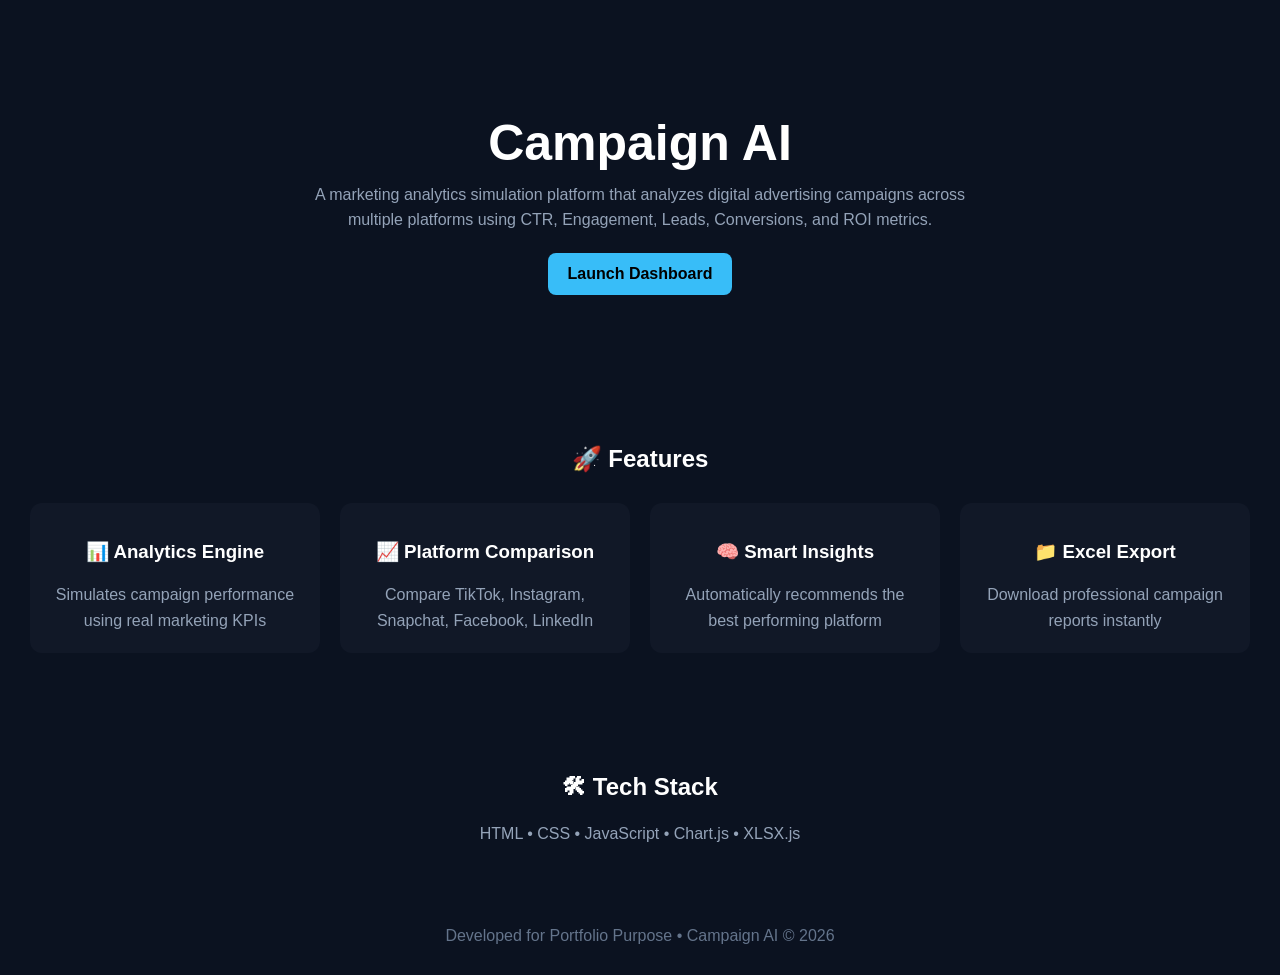
<file: portfolio.html>
<!DOCTYPE html>
<html lang="en">
<head>
  <meta charset="UTF-8">
  <title>Campaign AI | Portfolio</title>

  <style>
    body {
      margin: 0;
      font-family: Arial;
      background: #0b1220;
      color: white;
    }

    .hero {
      padding: 80px 20px;
      text-align: center;
    }

    h1 {
      font-size: 50px;
      margin-bottom: 10px;
    }

    p {
      color: #94a3b8;
      max-width: 700px;
      margin: auto;
      line-height: 1.6;
    }

    .btn {
      display: inline-block;
      margin-top: 20px;
      padding: 12px 20px;
      background: #38bdf8;
      color: black;
      text-decoration: none;
      border-radius: 8px;
      font-weight: bold;
    }

    .section {
      padding: 50px 20px;
      text-align: center;
    }

    .grid {
      display: flex;
      justify-content: center;
      gap: 20px;
      flex-wrap: wrap;
      margin-top: 30px;
    }

    .card {
      background: #111827;
      padding: 20px;
      border-radius: 12px;
      width: 250px;
    }

    .footer {
      text-align: center;
      padding: 30px;
      color: #64748b;
    }
  </style>

</head>

<body>

<div class="hero">
  <h1>Campaign AI</h1>
  <p>
    A marketing analytics simulation platform that analyzes digital advertising campaigns 
    across multiple platforms using CTR, Engagement, Leads, Conversions, and ROI metrics.
  </p>

  <a class="btn" href="index.html">Launch Dashboard</a>
</div>

<div class="section">

  <h2>🚀 Features</h2>

  <div class="grid">

    <div class="card">
      <h3>📊 Analytics Engine</h3>
      <p>Simulates campaign performance using real marketing KPIs</p>
    </div>

    <div class="card">
      <h3>📈 Platform Comparison</h3>
      <p>Compare TikTok, Instagram, Snapchat, Facebook, LinkedIn</p>
    </div>

    <div class="card">
      <h3>🧠 Smart Insights</h3>
      <p>Automatically recommends the best performing platform</p>
    </div>

    <div class="card">
      <h3>📁 Excel Export</h3>
      <p>Download professional campaign reports instantly</p>
    </div>

  </div>
</div>

<div class="section">

  <h2>🛠 Tech Stack</h2>
  <p>HTML • CSS • JavaScript • Chart.js • XLSX.js</p>

</div>

<div class="footer">
  Developed for Portfolio Purpose • Campaign AI © 2026
</div>

</body>
</html>
</file>
